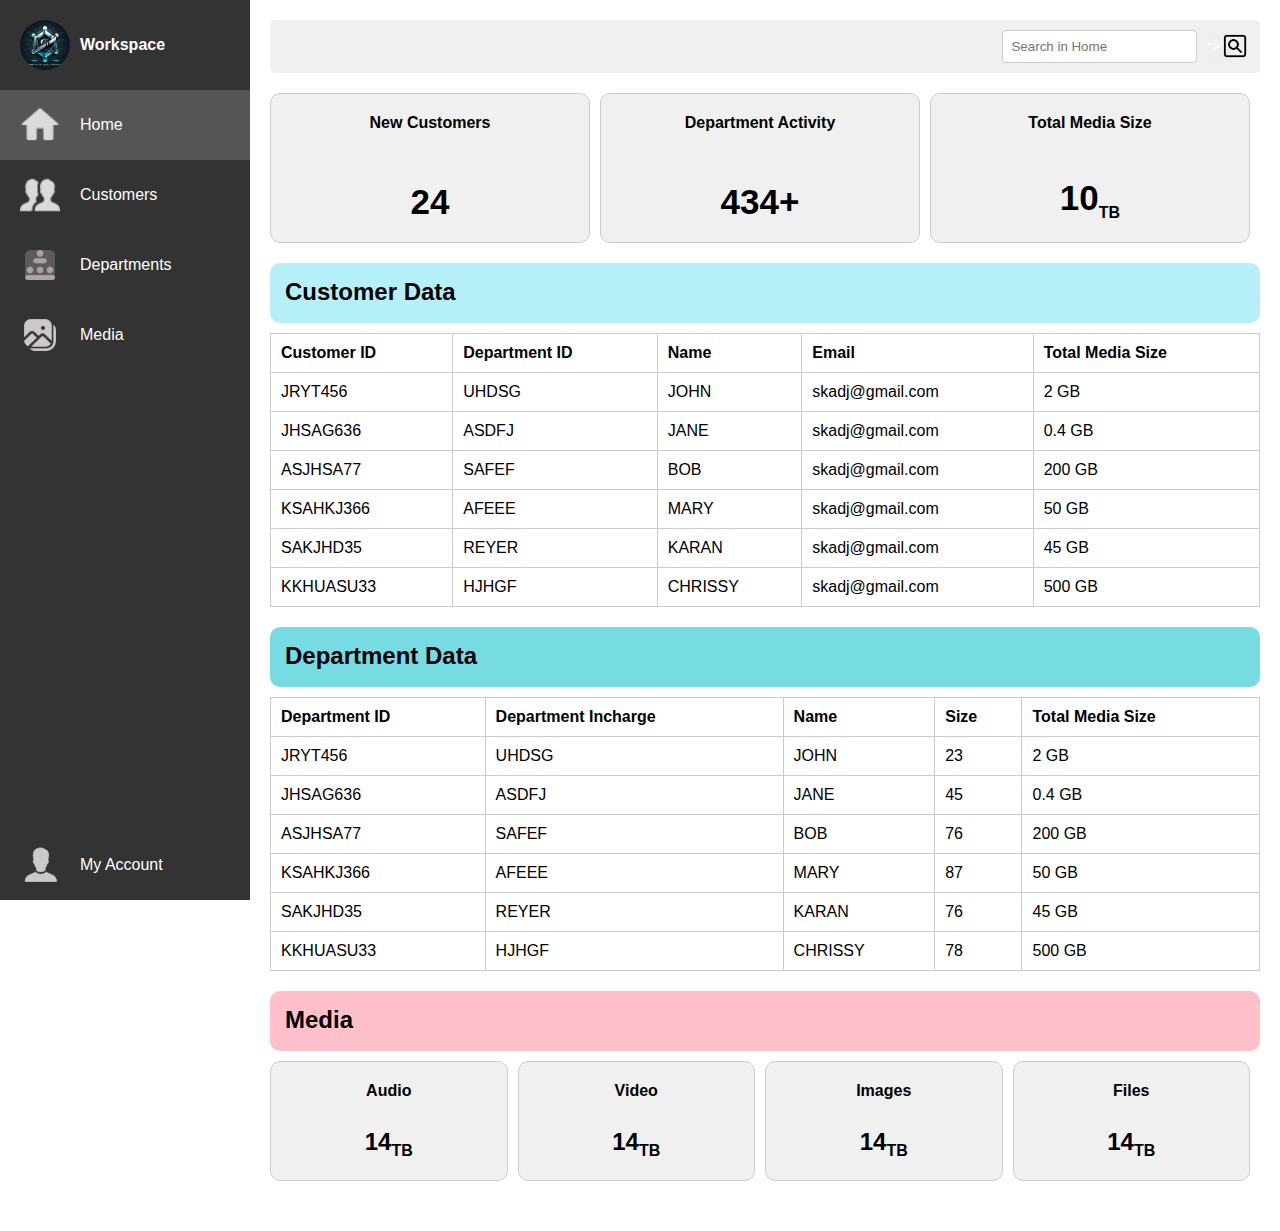
<file: index.html>
<!DOCTYPE html>
<html lang="en">
<head>
    <meta charset="UTF-8">
    <title>Home - Workspace</title>
    <link rel="icon" type="image/x-icon" href="logo.jpeg">
    <link rel="stylesheet" href="styles.css">
</head>
<body>
    <div class="sidebar">
        <div class="logo">
            <img src="logo.jpeg" alt="Logo">
            <span class="bold">Workspace</span>
        </div>
        <a href="index.html" class="active"><img src="home_icon.png" alt="Home Icon"> Home</a>
        <a href="customers.html"><img src="customers_icon.png" alt="Customers Icon"> Customers</a>
        <a href="departments.html"><img src="departments_icon.png" alt="Departments Icon"> Departments</a>
        <a href="media.html"><img src="media_icon.png" alt="Media Icon"> Media</a>
        <a href="account.html" class="bottom"><img src="account_icon.png" alt="Account Icon"> My Account</a>
    </div>
    <div class="content">
        <div class="top-bar">
            <input type="text" id="search-input" placeholder="Search in Home">
            <button id="search-button">"><img class="searcher" src="searcher_icon.png" alt="Search"></button>
        </div>
        <div class="summary">
            <div class="box rounded">
                <span class="title">New Customers</span>
                <span class="number">24</span>
            </div>
            <div class="box rounded">
                <span class="title">Department Activity</span>
                <span class="number">434+</span>
            </div>
            <div class="box rounded">
                <span class="title">Total Media Size</span>
                <span class="number">10<sub>TB</sub></span>
            </div>
        </div>
        
        <h2 class="customer">Customer Data</h2>
        <table>
            <thead>
                <tr>
                    <th>Customer ID</th>
                    <th>Department ID</th>
                    <th>Name</th>
                    <th>Email</th>
                    <th>Total Media Size</th>
                </tr>
            </thead>
            <tbody>
                <tr>
                    <td>JRYT456</td>
                    <td>UHDSG</td>
                    <td>JOHN</td>
                    <td>skadj@gmail.com</td>
                    <td>2 GB</td>
                </tr>
                <tr>
                    <td>JHSAG636</td>
                    <td>ASDFJ</td>
                    <td>JANE</td>
                    <td>skadj@gmail.com</td>
                    <td>0.4 GB</td>
                </tr>
                <tr>
                    <td>ASJHSA77</td>
                    <td>SAFEF</td>
                    <td>BOB</td>
                    <td>skadj@gmail.com</td>
                    <td>200 GB</td>
                </tr>
                <tr>
                    <td>KSAHKJ366</td>
                    <td>AFEEE</td>
                    <td>MARY</td>
                    <td>skadj@gmail.com</td>
                    <td>50 GB</td>
                </tr>
                <tr>
                    <td>SAKJHD35</td>
                    <td>REYER</td>
                    <td>KARAN</td>
                    <td>skadj@gmail.com</td>
                    <td>45 GB</td>
                </tr>
                <tr>
                    <td>KKHUASU33</td>
                    <td>HJHGF</td>
                    <td>CHRISSY</td>
                    <td>skadj@gmail.com</td>
                    <td>500 GB</td>
                </tr>
            </tbody>
        </table>
        <h2 class="department">Department Data</h2>
        <table>
            <thead>
                <tr>
                    <th>Department ID</th>
                    <th>Department Incharge</th>
                    <th>Name</th>
                    <th>Size</th>
                    <th>Total Media Size</th>
                </tr>
            </thead>
            <tbody>
                <tr>
                    <td>JRYT456</td>
                    <td>UHDSG</td>
                    <td>JOHN</td>
                    <td>23</td>
                    <td>2 GB</td>
                </tr>
                <tr>
                    <td>JHSAG636</td>
                    <td>ASDFJ</td>
                    <td>JANE</td>
                    <td>45</td>
                    <td>0.4 GB</td>
                </tr>
                <tr>
                    <td>ASJHSA77</td>
                    <td>SAFEF</td>
                    <td>BOB</td>
                    <td>76</td>
                    <td>200 GB</td>
                </tr>
                <tr>
                    <td>KSAHKJ366</td>
                    <td>AFEEE</td>
                    <td>MARY</td>
                    <td>87</td>
                    <td>50 GB</td>
                </tr>
                <tr>
                    <td>SAKJHD35</td>
                    <td>REYER</td>
                    <td>KARAN</td>
                    <td>76</td>
                    <td>45 GB</td>
                </tr>
                <tr>
                    <td>KKHUASU33</td>
                    <td>HJHGF</td>
                    <td>CHRISSY</td>
                    <td>78</td>
                    <td>500 GB</td>
                </tr>
            </tbody>
        </table>
        <h2 class="media-heading">Media</h2>
        <div class="media-container">
            <div class="media-box rounded">
                <span class="title">Audio</span>
                <span class="number">14<sub>TB</sub></span>
            </div>
            <div class="media-box rounded">
                <span class="title">Video</span>
                <span class="number">14<sub>TB</sub></span>
            </div>
            <div class="media-box rounded">
                <span class="title">Images</span>
                <span class="number">14<sub>TB</sub></span>
            </div>
            <div class="media-box rounded">
                <span class="title">Files</span>
                <span class="number">14<sub>TB</sub></span>
            </div>
        </div>
        
    </div>
    <script src="scripts.js"></script>
</body>
</html>
</file>
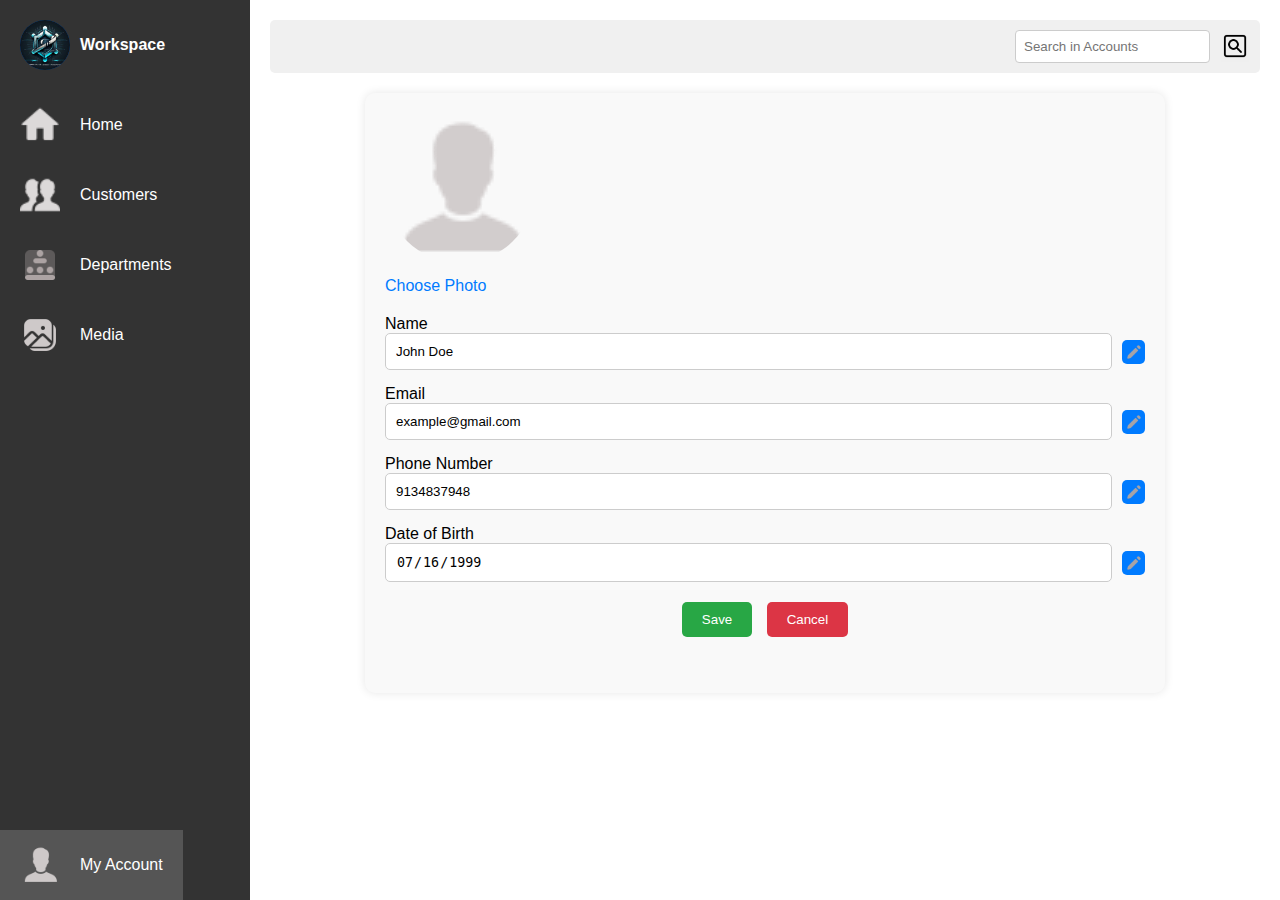
<file: account.html>
<!DOCTYPE html>
<html lang="en">
<head>
    <meta charset="UTF-8">
    <meta name="viewport" content="width=device-width, initial-scale=1.0">
    <title>Account Page</title>
    <link rel="stylesheet" href="styles.css">
</head>
<body>
    <div class="sidebar">
        <div class="logo">
            <img src="logo.jpeg" alt="Logo">
            <span class="bold">Workspace</span>
        </div>
        <a href="index.html"><img src="home_icon.png" alt="Home Icon"> Home</a>
        <a href="customers.html"><img src="customers_icon.png" alt="Customers Icon"> Customers</a>
        <a href="departments.html"><img src="departments_icon.png" alt="Departments Icon"> Departments</a>
        <a href="media.html"><img src="media_icon.png" alt="Media Icon"> Media</a>
        <a href="account.html" class="active bottom"><img src="account_icon.png" alt="Account Icon"> My Account</a>
    </div>
    <div class="content">
        <div class="top-bar">
            <input type="text" id="search-input" placeholder="Search in Accounts">
            <button id="search-button"><img class="searcher" src="searcher_icon.png" alt="Search"></button>
        </div>
        <div class="container">
            <!-- Profile Image Container -->
            <div class="profile-image-container">
                <img id="profileImage" src="account_icon.png" alt="Profile Image">
                <input type="file" id="imageUpload" style="display:none;">
                <label for="imageUpload" class="edit-icon">
                    <i class="fas fa-pencil-alt"></i> Choose Photo
                </label>
            </div>
            
            <form id="accountForm">
                <div class="form-group">
                    <label for="name">Name</label>
                    <div class="input-container">
                        <input type="text" id="name" value="John Doe" readonly>
                        <button type="button" class="edit-btn" onclick="editField('name')"><img src="pencil_icon.png" alt="Change"></button>
                    </div>
                </div>
                <div class="form-group">
                    <label for="email">Email</label>
                    <div class="input-container">
                        <input type="email" id="email" value="example@gmail.com" readonly>
                        <button type="button" class="edit-btn" onclick="editField('email')"><img src="pencil_icon.png" alt="Change"></button>
                    </div>
                </div>
                <div class="form-group">
                    <label for="phone">Phone Number</label>
                    <div class="input-container">
                        <input type="text" id="phone" value="9134837948" readonly>
                        <button type="button" class="edit-btn" onclick="editField('phone')"><img src="pencil_icon.png" alt="Change"></button>
                    </div>
                </div>
                <div class="form-group">
                    <label for="dob">Date of Birth</label>
                    <div class="input-container">
                        <input type="date" id="dob" value="1999-07-16" readonly>
                        <button type="button" class="edit-btn" onclick="editField('dob')"><img src="pencil_icon.png" alt="Change"></button>
                    </div>
                </div>
                
                <div class="button-group">
                    <button type="button" class="btn save-btn" onclick="saveForm()">Save</button>
                    <button type="button" class="btn cancel-btn" onclick="clearForm()">Cancel</button>
                </div>
            </form>
        </div>
    </div>

    <script src="scripts.js"></script>
</body>
</html>
</file>
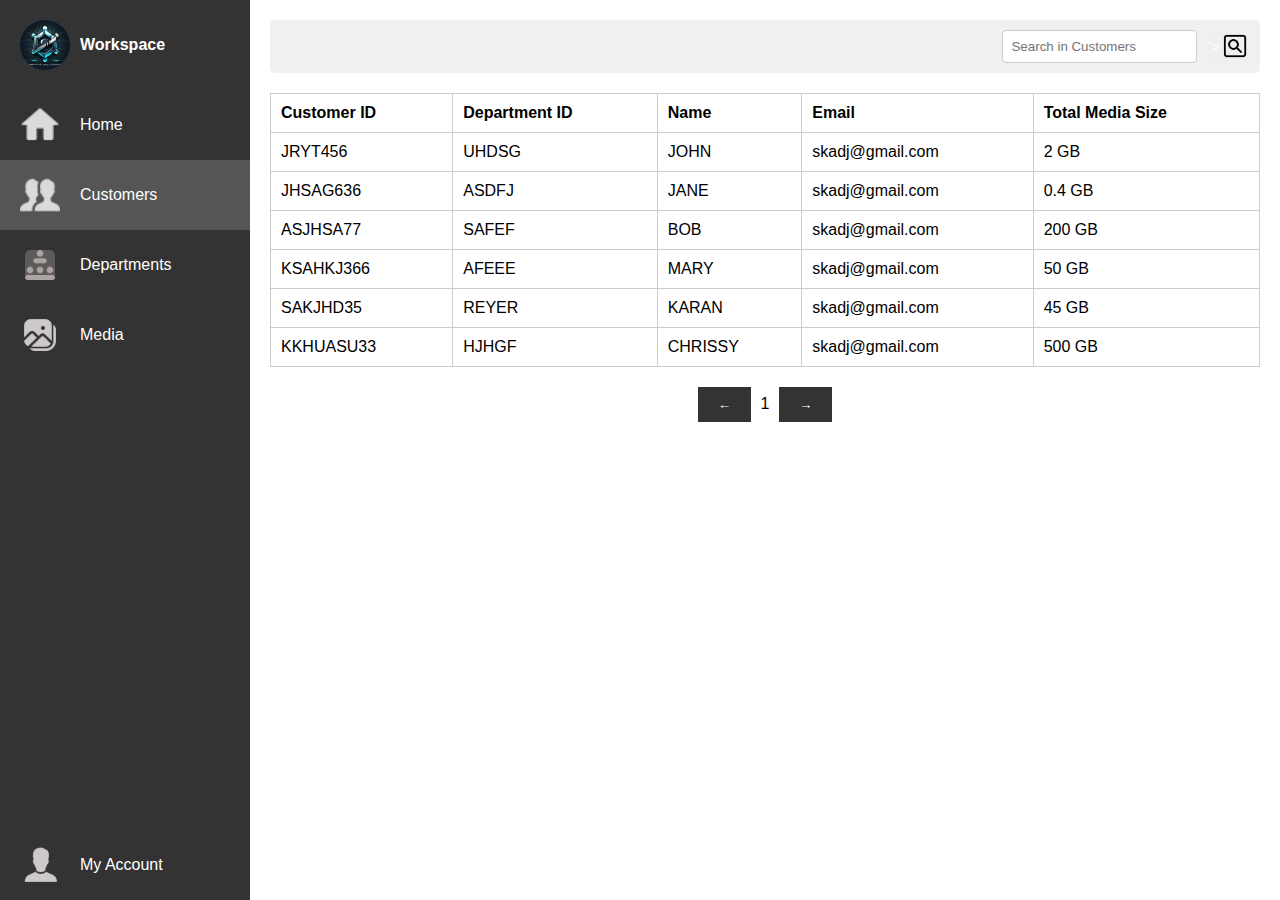
<file: customers.html>
<!DOCTYPE html>
<html lang="en">
<head>
    <meta charset="UTF-8">
    <title>Customers - Workspace</title>
    <link rel="stylesheet" href="styles.css">
</head>
<body>
    <div class="sidebar">
        <div class="logo">
            <img src="logo.jpeg" alt="Logo">
            <span class="bold">Workspace</span>
        </div>
        <a href="index.html"><img src="home_icon.png" alt="Home Icon"> Home</a>
        <a href="customers.html" class="active"><img src="customers_icon.png" alt="Customers Icon"> Customers</a>
        <a href="departments.html"><img src="departments_icon.png" alt="Departments Icon"> Departments</a>
        <a href="media.html"><img src="media_icon.png" alt="Media Icon"> Media</a>
        <a href="account.html" class="bottom"><img src="account_icon.png" alt="Account Icon"> My Account</a>
    </div>
    <div class="content">
        <div class="top-bar">
            <input type="text" id="search-input" placeholder="Search in Customers">
            <button id="search-button">"><img class="searcher" src="searcher_icon.png" alt="Search"></button>
        </div>
        <table>
            <thead>
                <tr>
                    <th>Customer ID</th>
                    <th>Department ID</th>
                    <th>Name</th>
                    <th>Email</th>
                    <th>Total Media Size</th>
                </tr>
            </thead>
            <tbody>
                <tr>
                    <td>JRYT456</td>
                    <td>UHDSG</td>
                    <td>JOHN</td>
                    <td>skadj@gmail.com</td>
                    <td>2 GB</td>
                </tr>
                <tr>
                    <td>JHSAG636</td>
                    <td>ASDFJ</td>
                    <td>JANE</td>
                    <td>skadj@gmail.com</td>
                    <td>0.4 GB</td>
                </tr>
                <tr>
                    <td>ASJHSA77</td>
                    <td>SAFEF</td>
                    <td>BOB</td>
                    <td>skadj@gmail.com</td>
                    <td>200 GB</td>
                </tr>
                <tr>
                    <td>KSAHKJ366</td>
                    <td>AFEEE</td>
                    <td>MARY</td>
                    <td>skadj@gmail.com</td>
                    <td>50 GB</td>
                </tr>
                <tr>
                    <td>SAKJHD35</td>
                    <td>REYER</td>
                    <td>KARAN</td>
                    <td>skadj@gmail.com</td>
                    <td>45 GB</td>
                </tr>
                <tr>
                    <td>KKHUASU33</td>
                    <td>HJHGF</td>
                    <td>CHRISSY</td>
                    <td>skadj@gmail.com</td>
                    <td>500 GB</td>
                </tr>
            </tbody>
        </table>
        <div class="navigator">
            <button class="prev">←</button>
            <span>1</span>
            <button class="next">→</button>
        </div>
    </div>
    <script src="scripts.js"></script>
</body>
</html>
</file>
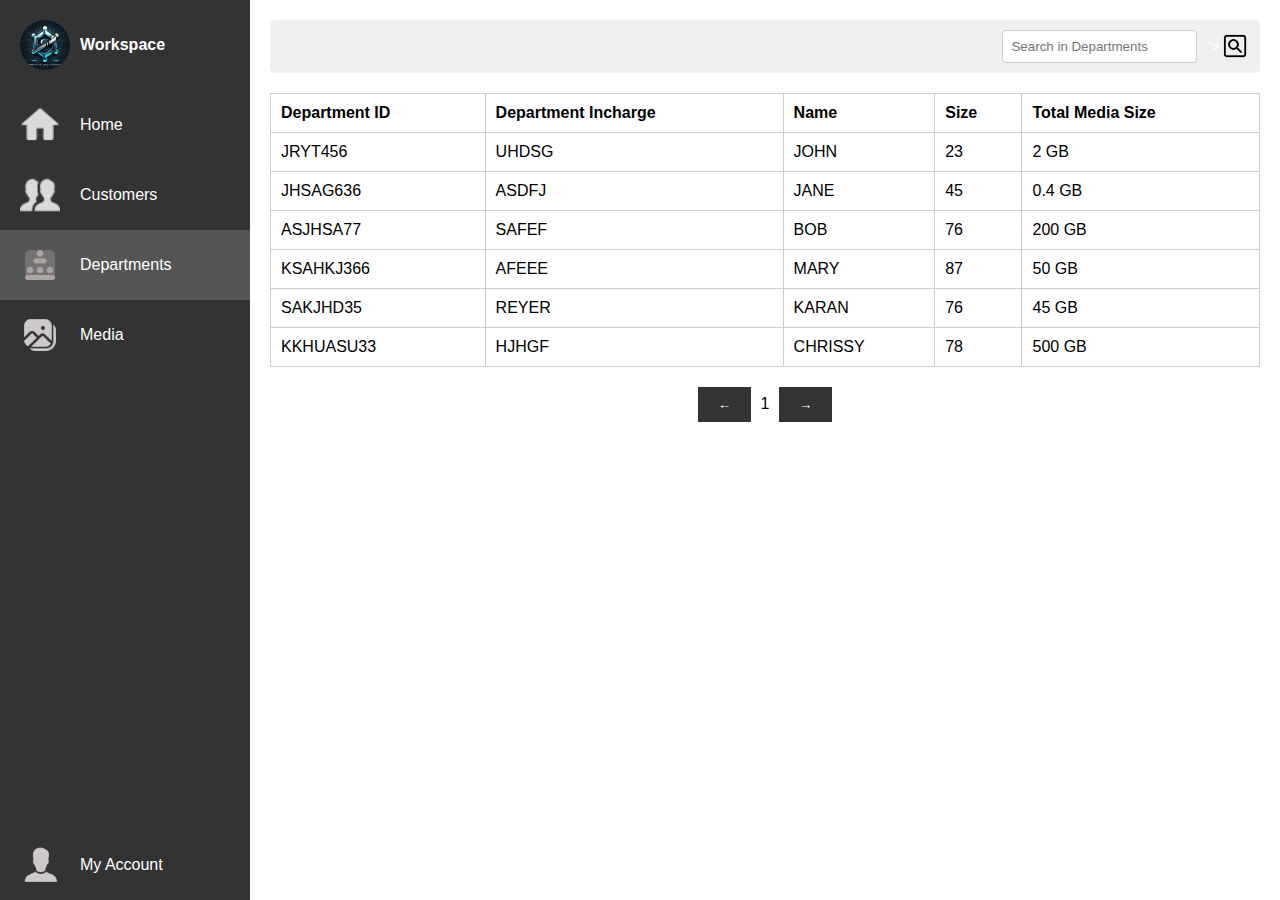
<file: departments.html>
<!DOCTYPE html>
<html lang="en">
<head>
    <meta charset="UTF-8">
    <title>Departments - Workspace</title>
    <link rel="stylesheet" href="styles.css">
</head>
<body>
    <div class="sidebar">
        <div class="logo">
            <img src="logo.jpeg" alt="Logo">
            <span class="bold">Workspace</span>
        </div>
        <a href="index.html"><img src="home_icon.png" alt="Home Icon"> Home</a>
        <a href="customers.html"><img src="customers_icon.png" alt="Customers Icon"> Customers</a>
        <a href="departments.html" class="active"><img src="departments_icon.png" alt="Departments Icon"> Departments</a>
        <a href="media.html"><img src="media_icon.png" alt="Media Icon"> Media</a>
        <a href="account.html" class="bottom"><img src="account_icon.png" alt="Account Icon"> My Account</a>
    </div>
    <div class="content">
        <div class="top-bar">
            <input type="text" id="search-input" placeholder="Search in Departments">
            <button id="search-button">"><img class="searcher" src="searcher_icon.png" alt="Search"></button>
        </div>
        <table>
            <thead>
                <tr>
                    <th>Department ID</th>
                    <th>Department Incharge</th>
                    <th>Name</th>
                    <th>Size</th>
                    <th>Total Media Size</th>
                </tr>
            </thead>
            <tbody>
                <tr>
                    <td>JRYT456</td>
                    <td>UHDSG</td>
                    <td>JOHN</td>
                    <td>23</td>
                    <td>2 GB</td>
                </tr>
                <tr>
                    <td>JHSAG636</td>
                    <td>ASDFJ</td>
                    <td>JANE</td>
                    <td>45</td>
                    <td>0.4 GB</td>
                </tr>
                <tr>
                    <td>ASJHSA77</td>
                    <td>SAFEF</td>
                    <td>BOB</td>
                    <td>76</td>
                    <td>200 GB</td>
                </tr>
                <tr>
                    <td>KSAHKJ366</td>
                    <td>AFEEE</td>
                    <td>MARY</td>
                    <td>87</td>
                    <td>50 GB</td>
                </tr>
                <tr>
                    <td>SAKJHD35</td>
                    <td>REYER</td>
                    <td>KARAN</td>
                    <td>76</td>
                    <td>45 GB</td>
                </tr>
                <tr>
                    <td>KKHUASU33</td>
                    <td>HJHGF</td>
                    <td>CHRISSY</td>
                    <td>78</td>
                    <td>500 GB</td>
                </tr>
            </tbody>
        </table>
        <div class="navigator">
            <button class="prev">←</button>
            <span>1</span>
            <button class="next">→</button>
        </div>
    </div>
    <script src="scripts.js"></script>
</body>
</html>
</file>
<file: styles.css>
* {
    margin: 0;
    padding: 0;
    box-sizing: border-box;
}

body {
    font-family: Arial, sans-serif;
}

/* Sidebar */
.sidebar {
    width: 250px;
    background-color: #333;
    color: white;
    height: 100vh;
    position: fixed;
    top: 0;
    left: 0;
    overflow-y: auto;
}

.sidebar .logo {
    padding: 20px;
    display: flex;
    align-items: center;
}

.sidebar .logo img {
    width: 50px;
    height: 50px;
    border-radius: 50%;
    margin-right: 10px;
    background-color: #0056b3;
}

.sidebar .bold {
    font-weight: bold;
}

.sidebar a {
    display: flex;
    align-items: center;
    color: white;
    padding: 15px 20px;
    text-decoration: none;
}

.sidebar a img {
    width: 40px; 
    margin-right: 20px; 
}

.sidebar a.active {
    background-color: #555;
}

.sidebar a:hover {
    background-color: #555;
}

.sidebar .bottom {
    position: absolute;
    bottom: 0;
}

/* Content area */
.content {
    margin-left: 250px;
    padding: 20px;
}

.top-bar {
    display: flex;
    justify-content: flex-end;
    margin-bottom: 20px;
    background-color: #f0f0f0;
    padding: 10px;
    border-radius: 5px;
}

.top-bar input[type="text"] {
    padding: 8px;
    border-radius: 4px;
    border: 1px solid #ccc;
}

.top-bar button {
    display: flex;
    align-items: center;
    justify-content: center;
    height: 32px;
    padding: 0px;
    margin-left: 10px;
    border: none;
    border-radius: 4px;
    /* background-color: #007bff; */
    color: white;
    cursor: pointer;
}

.top-bar button img.searcher {
    height: 30px; 
    width: 30px; 
}

.top-bar button:hover {
    background-color: #0056b3;
}

.summary {
    display: flex;
    margin-bottom: 20px;
}

.summary .box {
    flex: 1;
    height: 150px;
    padding: 10px;
    margin-right: 10px;
    text-align: center;
    background-color: #f0f0f0;
    border: 1px solid #ccc;
    display: flex;
    flex-direction: column;
    justify-content: space-between;
    font-weight: bold;
}

.summary .box .title {
    margin-top: 10px;
    font-weight: bold;
}

.summary .box .number {
    margin-bottom: 10px;
    font-size: 35px; 
    font-weight: bold;
}

.summary .box .number sub {
    font-size: 16px; 
}

.rounded {
    border-radius: 10px;
}

table {
    width: 100%;
    border-collapse: collapse;
    margin-bottom: 20px;
    border: 1px solid #ccc;
}

table th, table td {
    padding: 10px;
    text-align: left;
    border: 1px solid #ccc;
}

/*table th {
    background-color: #f0f0f0; // Background color 
    position: sticky; // Stick to top when scrolling 
    top: 0; // Stick to top 
    z-index: 1; // Ensure it's above table borders 
}*/

.media-heading,.department,.customer,.videos-heading,.images-heading,.audio-heading {  
    height: 60px;
    margin-bottom: 10px;;
    padding:15px;
    border-radius: 10px;
}

.videos-heading,.images-heading,.audio-heading {
    background-color: rgb(245, 204, 128);
}

.customer{
    background-color: #b5f0f8;
}


.department{
    background-color: rgb(119, 219, 226);   
}

.media-heading{
    background-color: pink; 
}

.media-container {
    display: flex;
    flex-wrap: wrap;
    margin-bottom: 20px;
}

.media-box {
    flex: 1 0 22%;
    height: 120px;
    padding: 10px;
    margin-right: 10px;
    margin-bottom: 10px;
    text-align: center;
    background-color: #f0f0f0;
    border: 1px solid #ccc;
    display: flex;
    flex-direction: column;
    justify-content: space-between;
    font-weight: bold;
}

.media-box .title {
    margin-top: 10px;
    font-weight: bold;
}

.media-box .number {
    margin-bottom: 10px;
    font-size: 24px; 
    font-weight: bold;
}

.media-box .number sub {
    font-size: 16px; 
}

.media-box1 {
    flex: 1 0 30%;
    height: 150px;
    padding: 10px;
    margin-right: 10px;
    margin-bottom: 10px;
    text-align: center;
    background-color: #f0f0f0;
    border: 1px solid #ccc;
    border-radius: 10px;
    display: flex;
    align-items: center;
    justify-content: center;
}

.media-box1 img,
.media-box1 video,
.media-box1 audio {
    max-width: 100%;
    max-height: 100%;
    border-radius: 10px;
}


.navigator {
    margin-top: 20px;
    text-align: center;
}

.navigator button {
    background-color: #333;
    color: white;
    border: none;
    padding: 10px 20px;
    margin: 0 5px;
    cursor: pointer;
}

.navigator button:hover {
    background-color: #555;
}

.container {
    max-width: 800px;
    height: 600px; 
    margin: auto;
    padding: 20px;
    border-radius: 10px;
    background-color: #f9f9f9;
    box-shadow: 0 0 10px rgba(0, 0, 0, 0.1);
    display: flex;
    flex-direction: column;
}

.profile-image-container {
    text-align: left;
    margin-bottom: 20px;
    position: relative;
    left: 0;
    top: 0;
}

.profile-image-container img {
    width: 150px;
    height: 150px;
    border-radius: 50%;
    object-fit: cover;
}

.profile-image-container .edit-icon {
    display: block;
    margin-top: 10px;
    cursor: pointer;
    color: #007bff;
}

.form-group {
    margin-bottom: 15px;
}

.label {
    display: block;
    margin-bottom: 5px;
}

.input-container {
    display: flex;
    align-items: center;
    position: relative;
}

.input-container input {
    width: 100%;
    padding: 10px;
    border: 1px solid #ccc;
    border-radius: 5px;
    margin-right: 10px;
}

.edit-btn {
    display: flex;
    align-items: center;
    justify-content: center;
    width: 24px;
    height: 24px;
    padding: 0px;
    border: none;
    background-color: #007bff;
    color: white;
    cursor: pointer;
    border-radius: 5px;
}

.edit-btn img {
    width: 16px; 
    height: 16px;
}

.button-group {
    text-align: center;
    margin-top: 20px;
}

.button-group .btn {
    padding: 10px 20px;
    margin: 0 5px;
    border: none;
    border-radius: 5px;
    cursor: pointer;
}

.button-group .save-btn {
    background-color: #28a745;
    color: #fff;
}

.button-group .cancel-btn {
    background-color: #dc3545;
    color: #fff;
}

form button:hover {
    background-color: #555;
}

/* Responsive adjustments */
@media (max-width: 768px) {
    .sidebar {
        width: 200px;
    }

    .content {
        margin-left: 200px;
    }

    .media-box {
        flex: 1 0 45%; 
    }
}

@media (max-width: 480px) {
    .sidebar {
        width: 150px;
    }

    .content {
        margin-left: 150px;
    }

    .media-box {
        flex: 1 0 100%; 
    }
}
</file>
